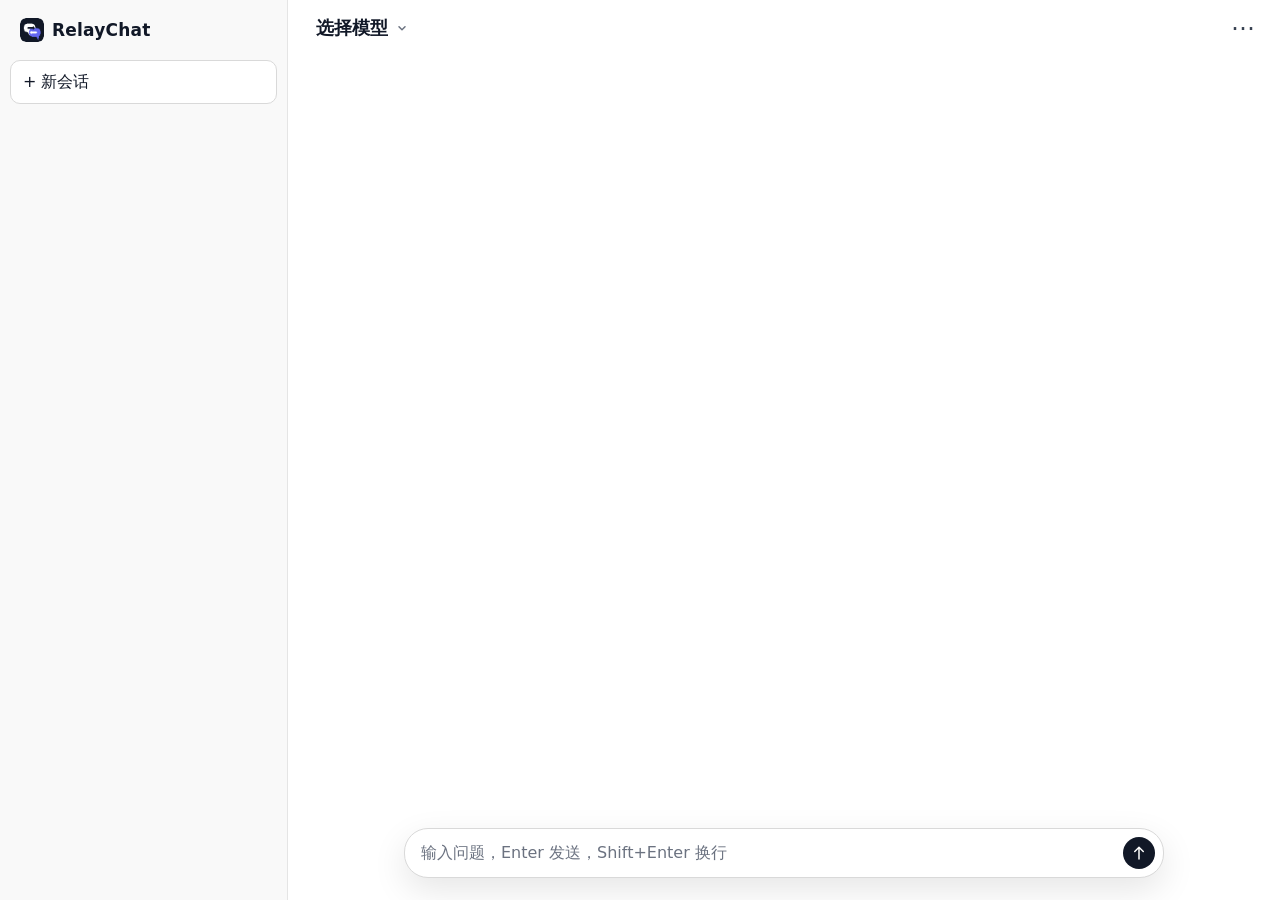
<file: src/static/index.html>
<!doctype html>
<html lang="zh-CN">
  <head>
    <meta charset="utf-8" />
    <meta name="viewport" content="width=device-width,initial-scale=1" />
    <title>RelayChat</title>
    <link rel="stylesheet" href="/static/style.css" />
    <link rel="icon" href="/static/favicon.ico" sizes="any" />
  </head>
  <body>
    <aside class="sidebar">
      <div class="brand">
        <img src="/static/favicon.ico" alt="" class="brand-icon" />RelayChat
      </div>
      <button id="newChat">+ 新会话</button>
      <div id="sessions" class="sessions"></div>
    </aside>

    <main class="main">
      <header>
        <div class="model-area">
          <button id="modelSwitcher" class="model-switcher" type="button">
            <span id="modelLabel">选择模型</span
            ><svg
              xmlns="http://www.w3.org/2000/svg"
              width="16"
              height="16"
              viewBox="0 0 16 16"
              aria-hidden="true"
              class="chevron"
            >
              <path
                d="M4.47 6.22a.75.75 0 0 1 1.06 0L8 8.69l2.47-2.47a.75.75 0 1 1 1.06 1.06l-3 3a.75.75 0 0 1-1.06 0l-3-3a.75.75 0 0 1 0-1.06Z"
                fill="currentColor"
              ></path>
            </svg>
          </button>
          <div id="modelMenu" class="model-menu hidden">
            <label
              >模型
              <select id="model"></select>
            </label>
            <label
              >协议
              <select id="protocol">
                <option value="anthropic">Anthropic</option>
                <option value="openai_chat">OpenAI Chat</option>
                <option value="openai_responses">OpenAI Responses</option>
              </select>
            </label>
          </div>
        </div>
        <div class="header-actions">
          <button
            id="menuToggle"
            class="icon-btn"
            type="button"
            aria-label="更多"
          >
            ⋯
          </button>
          <div id="appMenu" class="app-menu hidden">
            <div class="menu-section settings-panel">
              <div class="menu-title">设置</div>
              <label
                >外观
                <select id="theme">
                  <option value="auto">自动</option>
                  <option value="light">浅色</option>
                  <option value="dark">深色</option>
                </select>
              </label>
              <label
                >API URL
                <input
                  id="baseUrl"
                  placeholder="https://api.openai.com 或 https://api.anthropic.com"
                />
              </label>
              <label
                >Token
                <input id="token" type="password" placeholder="sk-..." />
              </label>
              <div class="row">
                <button id="saveSettings" type="button">保存</button>
                <button id="loadModels" type="button">获取模型</button>
              </div>
              <label
                >模型
                <select id="settingsModel"></select>
              </label>
              <label
                >协议
                <select id="settingsProtocol">
                  <option value="anthropic">Anthropic</option>
                  <option value="openai_chat">OpenAI Chat</option>
                  <option value="openai_responses">OpenAI Responses</option>
                </select>
              </label>
              <label class="check"
                ><input id="thinking" type="checkbox" /> 开启
                thinking/reasoning</label
              >
              <label
                >Temperature
                <input
                  id="temperature"
                  type="number"
                  min="0"
                  max="2"
                  step="0.1"
                  placeholder="可空"
                />
              </label>
              <label
                >Max tokens
                <input
                  id="maxTokens"
                  type="number"
                  min="1"
                  placeholder="可空"
                />
              </label>
              <label
                >系统提示词
                <textarea
                  id="systemPrompt"
                  rows="4"
                  placeholder="可选"
                ></textarea>
              </label>
            </div>
            <div class="menu-section danger-zone">
              <button id="deleteChat" class="menu-danger" type="button">
                删除当前会话
              </button>
              <button id="deleteAllChats" class="menu-danger" type="button">
                删除全部会话
              </button>
            </div>
          </div>
        </div>
      </header>
      <section id="messages" class="messages"></section>
      <button
        id="scrollBottom"
        class="scroll-bottom hidden"
        type="button"
        aria-label="滚动到底部"
      >
        <svg
          class="send-icon"
          xmlns="http://www.w3.org/2000/svg"
          width="20"
          height="20"
          viewBox="0 0 20 20"
          aria-hidden="true"
        >
          <path
            d="M10 3.5a.75.75 0 0 1 .53.22l4.25 4.25a.75.75 0 1 1-1.06 1.06l-2.97-2.97V16a.75.75 0 0 1-1.5 0V6.06L6.28 9.03a.75.75 0 0 1-1.06-1.06l4.25-4.25A.75.75 0 0 1 10 3.5Z"
            fill="currentColor"
          ></path>
        </svg>
      </button>
      <form id="composer" class="composer">
        <textarea
          id="input"
          rows="1"
          placeholder="输入问题，Enter 发送，Shift+Enter 换行"
        ></textarea>
        <button id="send" type="submit" aria-label="发送">
          <svg
            class="send-icon"
            xmlns="http://www.w3.org/2000/svg"
            width="20"
            height="20"
            viewBox="0 0 20 20"
            aria-hidden="true"
          >
            <path
              d="M10 3.5a.75.75 0 0 1 .53.22l4.25 4.25a.75.75 0 1 1-1.06 1.06l-2.97-2.97V16a.75.75 0 0 1-1.5 0V6.06L6.28 9.03a.75.75 0 0 1-1.06-1.06l4.25-4.25A.75.75 0 0 1 10 3.5Z"
              fill="currentColor"
            ></path>
          </svg>
          <svg
            class="stop-icon"
            xmlns="http://www.w3.org/2000/svg"
            width="20"
            height="20"
            viewBox="0 0 20 20"
            aria-hidden="true"
          >
            <rect
              x="5"
              y="5"
              width="10"
              height="10"
              rx="2"
              fill="currentColor"
            ></rect>
          </svg>
        </button>
      </form>
    </main>
    <div id="toast" class="toast hidden"></div>
    <script src="/static/markdown.js"></script>
    <script src="/static/app.js"></script>
  </body>
</html>
</file>
<file: static/style.css>
* {
  box-sizing: border-box;
}
:root {
  color-scheme: light;
  --bg: #fff;
  --surface: #fff;
  --surface-alt: #f9f9f9;
  --surface-muted: #f3f4f6;
  --surface-muted-hover: #ececec;
  --surface-hover: #f3f4f6;
  --surface-hover-strong: #e3e3e3;
  --surface-active: #e8e8e8;
  --surface-danger: #fee2e2;
  --surface-code: #f7f7f8;
  --surface-thinking: #f6f6f6;
  --text: #111827;
  --text-strong: #111827;
  --text-secondary: #374151;
  --text-muted: #6b7280;
  --text-session: #2f2f2f;
  --text-danger: #b91c1c;
  --text-error: #7f1d1d;
  --text-success: #047857;
  --text-inverse: #fff;
  --border: #e5e5e5;
  --border-subtle: #f0f0f0;
  --border-strong: #d9d9d9;
  --border-focus: #9ca3af;
  --border-quote: #d1d5db;
  --border-thinking: #a3a3a3;
  --shadow-menu: rgba(0, 0, 0, 0.18);
  --shadow-popover: rgba(0, 0, 0, 0.16);
  --shadow-button: rgba(0, 0, 0, 0.14);
  --shadow-composer: rgba(0, 0, 0, 0.1);
  --focus-ring: rgba(156, 163, 175, 0.18);
  --primary: #111827;
  --primary-hover: #374151;
  --disabled-bg: #d1d5db;
  --error-bg: #fef2f2;
  --error-border: #fecaca;
  --scrollbar: #d1d5db;
  --scrollbar-hover: #9ca3af;
}

@media (prefers-color-scheme: dark) {
  :root:not([data-theme]),
  :root[data-theme="auto"] {
    color-scheme: dark;
    --bg: #212121;
    --surface: #2f2f2f;
    --surface-alt: #171717;
    --surface-muted: #303030;
    --surface-muted-hover: #3a3a3a;
    --surface-hover: #2f2f2f;
    --surface-hover-strong: #3a3a3a;
    --surface-active: #343434;
    --surface-danger: #3a1f1f;
    --surface-code: #171717;
    --surface-thinking: #2a2a2a;
    --text: #ececec;
    --text-strong: #f4f4f4;
    --text-secondary: #c5c5c5;
    --text-muted: #a6a6a6;
    --text-session: #d6d6d6;
    --text-danger: #ff8a8a;
    --text-error: #ffb4b4;
    --text-success: #7dd3a8;
    --text-inverse: #171717;
    --border: #303030;
    --border-subtle: #353535;
    --border-strong: #4a4a4a;
    --border-focus: #6b7280;
    --border-quote: #565656;
    --border-thinking: #5f5f5f;
    --shadow-menu: rgba(0, 0, 0, 0.42);
    --shadow-popover: rgba(0, 0, 0, 0.36);
    --shadow-button: rgba(0, 0, 0, 0.38);
    --shadow-composer: rgba(0, 0, 0, 0.32);
    --focus-ring: rgba(107, 114, 128, 0.26);
    --primary: #f4f4f4;
    --primary-hover: #d9d9d9;
    --disabled-bg: #4a4a4a;
    --error-bg: #3a1f1f;
    --error-border: #7f2d2d;
    --scrollbar: #4a4a4a;
    --scrollbar-hover: #6b6b6b;
  }
}

:root[data-theme="dark"] {
  color-scheme: dark;
  --bg: #212121;
  --surface: #2f2f2f;
  --surface-alt: #171717;
  --surface-muted: #303030;
  --surface-muted-hover: #3a3a3a;
  --surface-hover: #2f2f2f;
  --surface-hover-strong: #3a3a3a;
  --surface-active: #343434;
  --surface-danger: #3a1f1f;
  --surface-code: #171717;
  --surface-thinking: #2a2a2a;
  --text: #ececec;
  --text-strong: #f4f4f4;
  --text-secondary: #c5c5c5;
  --text-muted: #a6a6a6;
  --text-session: #d6d6d6;
  --text-danger: #ff8a8a;
  --text-error: #ffb4b4;
  --text-success: #7dd3a8;
  --text-inverse: #171717;
  --border: #303030;
  --border-subtle: #353535;
  --border-strong: #4a4a4a;
  --border-focus: #6b7280;
  --border-quote: #565656;
  --border-thinking: #5f5f5f;
  --shadow-menu: rgba(0, 0, 0, 0.42);
  --shadow-popover: rgba(0, 0, 0, 0.36);
  --shadow-button: rgba(0, 0, 0, 0.38);
  --shadow-composer: rgba(0, 0, 0, 0.32);
  --focus-ring: rgba(107, 114, 128, 0.26);
  --primary: #f4f4f4;
  --primary-hover: #d9d9d9;
  --disabled-bg: #4a4a4a;
  --error-bg: #3a1f1f;
  --error-border: #7f2d2d;
  --scrollbar: #4a4a4a;
  --scrollbar-hover: #6b6b6b;
}

:root[data-theme="light"] {
  color-scheme: light;
}

html,
body {
  height: 100%;
}
body {
  margin: 0;
  height: 100vh;
  height: 100dvh;
  display: flex;
  font-family:
    ui-sans-serif,
    system-ui,
    -apple-system,
    BlinkMacSystemFont,
    "Segoe UI",
    Arial,
    "Noto Sans SC",
    sans-serif;
  background: var(--bg);
  color: var(--text);
}
.sidebar {
  width: 288px;
  background: var(--surface-alt);
  color: var(--text);
  padding: 10px;
  display: flex;
  flex-direction: column;
  gap: 10px;
  overflow: hidden;
  border-right: 1px solid var(--border);
}
.sidebar-overlay {
  display: none;
}
.brand {
  height: 40px;
  display: flex;
  align-items: center;
  gap: 8px;
  padding: 0 10px;
  font-weight: 650;
  font-size: 17px;
  letter-spacing: 0.2px;
}
.sidebar-close {
  display: none;
}
.brand-icon {
  width: 24px;
  height: 24px;
  border-radius: 6px;
  flex: 0 0 auto;
}
button,
select,
input,
textarea {
  font: inherit;
  color: inherit;
}
button {
  border: 0;
  border-radius: 10px;
  background: var(--surface-muted-hover);
  color: var(--text);
  padding: 10px 12px;
  cursor: pointer;
  transition:
    background 0.15s,
    transform 0.05s;
}
button:hover {
  background: var(--surface-hover-strong);
}
button:active {
  transform: scale(0.99);
}
#newChat {
  width: 100%;
  height: 44px;
  text-align: left;
  background: var(--surface);
  border: 1px solid var(--border-strong);
}
#newChat:hover {
  background: var(--surface-hover);
}
.sessions {
  flex: 1;
  min-height: 120px;
  overflow: auto;
  display: flex;
  flex-direction: column;
  gap: 2px;
  padding-right: 2px;
}
.session {
  height: 36px;
  padding: 0 6px 0 10px;
  border-radius: 9px;
  color: var(--text-session);
  cursor: pointer;
  font-size: 14px;
  display: flex;
  align-items: center;
  gap: 4px;
  position: relative;
}
.session:hover {
  background: var(--surface-hover);
}
.session.active {
  background: var(--surface-active);
}
.session-title {
  flex: 1;
  min-width: 0;
  white-space: nowrap;
  overflow: hidden;
  text-overflow: ellipsis;
  line-height: 36px;
}
.session-more {
  opacity: 0;
  width: 28px;
  height: 28px;
  border-radius: 8px;
  background: transparent;
  padding: 0;
  display: flex;
  align-items: center;
  justify-content: center;
  font-size: 18px;
  line-height: 1;
  color: var(--text-muted);
  flex: 0 0 auto;
}
.session:hover .session-more,
.session.active .session-more,
.session-more:focus {
  opacity: 1;
}
.session-more:hover {
  background: var(--surface-muted-hover);
}
.session-menu {
  position: absolute;
  right: 6px;
  top: 32px;
  min-width: 132px;
  background: var(--surface);
  border: 1px solid var(--border);
  border-radius: 12px;
  box-shadow: 0 12px 34px var(--shadow-popover);
  padding: 6px;
  z-index: 30;
}
.session-menu button {
  display: block;
  width: 100%;
  text-align: left;
  background: transparent;
  border-radius: 8px;
  padding: 9px 10px;
  font-size: 14px;
}
.session-menu button:hover {
  background: var(--surface-muted);
}
.session-menu .danger-item {
  color: var(--text-danger);
}
.session-menu .danger-item:hover {
  background: var(--surface-danger);
}
.main {
  flex: 1;
  min-width: 0;
  display: flex;
  flex-direction: column;
  background: var(--surface);
  position: relative;
}
.mobile-nav {
  display: none;
}
header {
  height: 56px;
  display: flex;
  align-items: center;
  justify-content: space-between;
  gap: 8px;
  padding: 8px 18px;
  background: var(--surface);
  position: relative;
  z-index: 5;
}
.model-area {
  position: relative;
  min-width: 0;
  max-width: min(620px, calc(100% - 70px));
}
.model-switcher {
  max-width: 100%;
  display: flex;
  align-items: center;
  gap: 6px;
  background: transparent;
  color: var(--text-strong);
  font-size: 18px;
  font-weight: 600;
  padding: 8px 10px;
  border-radius: 10px;
  text-align: left;
  line-height: 24px;
}
.model-switcher:hover {
  background: var(--surface-muted);
}
.model-switcher #modelLabel {
  overflow: hidden;
  text-overflow: ellipsis;
  white-space: nowrap;
}
.chevron {
  width: 16px;
  height: 16px;
  color: var(--text-muted);
  display: block;
  flex: 0 0 auto;
}
.header-actions {
  position: relative;
}
.icon-btn {
  width: 38px;
  height: 38px;
  border-radius: 50%;
  display: flex;
  align-items: center;
  justify-content: center;
  background: transparent;
  font-size: 24px;
  line-height: 1;
  color: var(--text-secondary);
  padding: 0;
}
.icon-btn:hover {
  background: var(--surface-muted);
}
.mobile-sidebar-toggle {
  width: 38px;
  height: 38px;
  border-radius: 10px;
  background: transparent;
  color: var(--text-secondary);
  padding: 0;
  display: flex;
  align-items: center;
  justify-content: center;
}
.mobile-sidebar-toggle:hover {
  background: var(--surface-muted);
}
.mobile-brand-icon {
  width: 24px;
  height: 24px;
  border-radius: 6px;
  flex: 0 0 auto;
}
.mobile-brand-title {
  font-weight: 650;
  font-size: 17px;
  color: var(--text-strong);
}
.hidden {
  display: none !important;
}
.toast {
  position: fixed;
  left: 50%;
  top: 18px;
  transform: translateX(-50%);
  z-index: 100;
  background: var(--primary);
  color: var(--text-inverse);
  border-radius: 999px;
  padding: 9px 14px;
  font-size: 14px;
  box-shadow: 0 10px 30px var(--shadow-menu);
  pointer-events: none;
}
.gate {
  position: fixed;
  inset: 0;
  z-index: 80;
  display: flex;
  align-items: center;
  justify-content: center;
  padding: 20px;
  background: rgba(0, 0, 0, 0.24);
}
.gate-panel {
  width: min(420px, 100%);
  background: var(--surface);
  color: var(--text);
  border: 1px solid var(--border);
  border-radius: 12px;
  box-shadow: 0 18px 55px var(--shadow-menu);
  padding: 22px;
}
.gate-panel h1 {
  margin: 0 0 8px;
  font-size: 22px;
  line-height: 1.25;
}
.gate-panel p {
  margin: 0 0 16px;
  color: var(--text-muted);
  line-height: 1.5;
}
.gate-panel label {
  display: block;
  margin: 12px 0 0;
  color: var(--text-muted);
  font-size: 12px;
}
.gate-panel input {
  width: 100%;
  margin-top: 5px;
  border: 1px solid var(--border-strong);
  background: var(--surface);
  color: var(--text);
  border-radius: 10px;
  padding: 10px;
  outline: none;
}
.modal-fields {
  margin-top: 4px;
}
.gate-actions {
  display: flex;
  gap: 10px;
  margin-top: 16px;
}
.gate-actions button {
  flex: 1;
}
.model-menu {
  position: absolute;
  left: 0;
  top: 46px;
  width: min(360px, calc(100vw - 28px));
  background: var(--surface);
  border: 1px solid var(--border);
  border-radius: 16px;
  box-shadow: 0 18px 55px var(--shadow-menu);
  padding: 16px;
  z-index: 20;
}
.model-menu label {
  display: block;
  margin: 0 0 12px;
  color: var(--text-muted);
  font-size: 12px;
}
.model-menu label:last-child {
  margin-bottom: 0;
}
.model-menu input,
.model-menu select {
  width: 100%;
  margin-top: 5px;
  border: 1px solid var(--border-strong);
  background: var(--surface);
  color: var(--text);
  border-radius: 10px;
  padding: 9px 10px;
  outline: none;
}
.model-menu input:focus,
.model-menu select:focus {
  border-color: var(--border-focus);
  box-shadow: 0 0 0 2px var(--focus-ring);
}
.app-menu {
  position: absolute;
  right: 0;
  top: 46px;
  width: min(380px, calc(100vw - 28px));
  max-height: calc(100vh - 80px);
  overflow: auto;
  background: var(--surface);
  border: 1px solid var(--border);
  border-radius: 16px;
  box-shadow: 0 18px 55px var(--shadow-menu);
  padding: 10px;
  z-index: 20;
}
.menu-section {
  padding: 8px;
  border-bottom: 1px solid var(--border-subtle);
}
.menu-section:last-child {
  border-bottom: 0;
}
.menu-title {
  font-size: 12px;
  font-weight: 700;
  color: var(--text-muted);
  margin: 2px 0 8px 2px;
}
.app-menu label {
  display: block;
  margin: 10px 0 4px;
  color: var(--text-muted);
  font-size: 12px;
}
.app-menu input,
.app-menu select,
.app-menu textarea {
  width: 100%;
  margin-top: 5px;
  border: 1px solid var(--border-strong);
  background: var(--surface);
  color: var(--text);
  border-radius: 10px;
  padding: 9px 10px;
  outline: none;
}
.app-menu input:focus,
.app-menu select:focus,
.app-menu textarea:focus {
  border-color: var(--border-focus);
  box-shadow: 0 0 0 2px var(--focus-ring);
}
.app-menu textarea {
  resize: vertical;
}
.url-combo,
.model-combo {
  position: relative;
  margin-top: 5px;
}
.app-menu .url-combo input,
.app-menu .model-combo input,
.model-menu .model-combo input {
  margin-top: 0;
  padding-right: 42px;
}
.url-combo-toggle,
.model-combo-toggle {
  position: absolute;
  right: 1px;
  top: 1px;
  bottom: 1px;
  width: 36px;
  height: auto;
  padding: 0;
  border-left: 1px solid var(--border);
  border-radius: 0 9px 9px 0;
  background: transparent;
  color: var(--text-muted);
  display: flex;
  align-items: center;
  justify-content: center;
}
.url-combo-toggle:hover,
.model-combo-toggle:hover {
  background: var(--surface-muted);
  color: var(--text);
}
.url-combo-toggle svg,
.model-combo-toggle svg {
  width: 16px;
  height: 16px;
  display: block;
}
.url-combo-menu,
.model-combo-menu {
  position: absolute;
  left: 0;
  right: 0;
  top: calc(100% + 6px);
  max-height: 220px;
  overflow: auto;
  background: var(--surface);
  border: 1px solid var(--border);
  border-radius: 12px;
  box-shadow: 0 12px 34px var(--shadow-popover);
  padding: 6px;
  z-index: 35;
}
.url-combo-item,
.model-combo-item {
  display: block;
  width: 100%;
  background: transparent;
  border-radius: 8px;
  padding: 9px 10px;
  text-align: left;
  font-size: 13px;
  line-height: 1.35;
  overflow: hidden;
  text-overflow: ellipsis;
  white-space: nowrap;
}
.url-combo-item:hover,
.model-combo-item:hover {
  background: var(--surface-muted);
}
.url-combo-empty,
.model-combo-empty {
  padding: 10px;
  color: var(--text-muted);
  font-size: 13px;
}
.app-menu .toggle-setting {
  min-height: 40px;
  display: flex;
  align-items: center;
  justify-content: space-between;
  gap: 12px;
  color: var(--text-secondary);
  font-size: 14px;
  cursor: pointer;
  user-select: none;
}
.app-menu .toggle-setting input {
  position: absolute;
  opacity: 0;
  pointer-events: none;
}
.toggle-switch {
  position: relative;
  width: 46px;
  height: 26px;
  border-radius: 999px;
  background: var(--surface-muted-hover);
  border: 1px solid var(--border-strong);
  flex: 0 0 auto;
  transition:
    background 0.15s,
    border-color 0.15s;
}
.toggle-switch::after {
  content: "";
  position: absolute;
  top: 3px;
  left: 3px;
  width: 18px;
  height: 18px;
  border-radius: 50%;
  background: var(--surface);
  box-shadow: 0 1px 4px var(--shadow-button);
  transition: transform 0.15s;
}
.toggle-setting input:checked + .toggle-switch {
  background: var(--primary);
  border-color: var(--primary);
}
.toggle-setting input:checked + .toggle-switch::after {
  transform: translateX(20px);
}
.toggle-setting input:focus-visible + .toggle-switch {
  box-shadow: 0 0 0 2px var(--focus-ring);
}
.row {
  display: flex;
  gap: 8px;
  margin: 8px 0;
}
.row button {
  flex: 1;
  font-size: 13px;
  padding: 9px;
}
.mode-row {
  display: flex;
  align-items: center;
  justify-content: space-between;
  gap: 10px;
  padding: 8px 0 4px;
  color: var(--text-muted);
  font-size: 13px;
}
.mode-actions {
  display: flex;
  gap: 6px;
  flex: 0 0 auto;
}
.mode-row button {
  flex: 0 0 auto;
  padding: 7px 10px;
  font-size: 12px;
}
.danger-zone {
  display: flex;
  flex-direction: column;
  gap: 6px;
}
.menu-danger {
  width: 100%;
  background: transparent;
  color: var(--text-danger);
  text-align: left;
}
.menu-danger:hover {
  background: var(--surface-danger);
}
.messages {
  flex: 1;
  overflow: auto;
  padding: 24px 16px 160px;
  scroll-behavior: smooth;
}
.messages:has(.muted) {
  display: flex;
  align-items: center;
  justify-content: center;
}
.muted {
  max-width: 720px;
  margin: 12vh auto 0;
  text-align: center;
  color: var(--text-muted);
  font-size: 15px;
}
.muted:before {
  content: "今天想聊点什么？";
  display: block;
  color: var(--text);
  font-size: 30px;
  font-weight: 600;
  margin-bottom: 16px;
}
.msg {
  max-width: 760px;
  margin: 0 auto 22px;
  line-height: 1.72;
  overflow-wrap: anywhere;
  font-size: 16px;
}
.msg.user {
  display: flex;
  justify-content: flex-end;
  white-space: pre-wrap;
}
.msg.user .content {
  max-width: min(620px, 80%);
  background: var(--surface-muted);
  border-radius: 22px;
  padding: 10px 16px;
  color: var(--text);
}
.msg.assistant {
  color: var(--text);
}
.role {
  display: none;
}
.msg.assistant .content {
  padding: 0 2px;
  white-space: normal;
}
.msg.assistant .content > *:first-child,
.thinking > *:first-child {
  margin-top: 0;
}
.msg.assistant .content > *:last-child,
.thinking > *:last-child {
  margin-bottom: 0;
}
.msg.assistant .content p,
.thinking p {
  margin: 0 0 0.65em;
}
.msg.assistant .content ul,
.msg.assistant .content ol,
.thinking ul,
.thinking ol {
  margin: 0.35em 0 0.65em;
  padding-left: 1.45em;
}
.msg.assistant .content li,
.thinking li {
  margin: 0.15em 0;
}
.msg.assistant .content .markdown-table,
.thinking .markdown-table {
  margin: 0.75em 0;
  max-width: 100%;
  overflow-x: auto;
}
.msg.assistant .content table,
.thinking table {
  width: max-content;
  min-width: 100%;
  border-collapse: collapse;
  font-size: 0.95em;
  line-height: 1.45;
}
.msg.assistant .content th,
.msg.assistant .content td,
.thinking th,
.thinking td {
  padding: 8px 10px;
  border: 1px solid var(--border);
  vertical-align: top;
}
.msg.assistant .content th,
.thinking th {
  background: var(--surface-muted);
  font-weight: 650;
  text-align: left;
}
.msg.assistant .content h1,
.msg.assistant .content h2,
.msg.assistant .content h3,
.msg.assistant .content h4,
.msg.assistant .content h5,
.msg.assistant .content h6,
.thinking h1,
.thinking h2,
.thinking h3,
.thinking h4,
.thinking h5,
.thinking h6 {
  margin: 0.85em 0 0.35em;
  line-height: 1.35;
}
.msg.assistant .content .code-block,
.thinking .code-block {
  position: relative;
  margin: 0.75em 0;
  background: var(--surface-code);
  border: 1px solid var(--border);
  border-radius: 12px;
}
.msg.assistant .content pre,
.thinking pre {
  margin: 0;
  padding: 14px 52px 14px 16px;
  overflow: auto;
  line-height: 1.55;
  white-space: pre;
}
.copy-code {
  position: absolute;
  top: 8px;
  right: 8px;
  z-index: 1;
  width: 32px;
  height: 32px;
  display: flex;
  align-items: center;
  justify-content: center;
  padding: 0;
  border-radius: 8px;
  background: transparent;
  color: var(--text-muted);
}
.copy-code:hover {
  background: var(--surface-muted-hover);
  color: var(--text);
}
.copy-code.copied {
  color: var(--text-success);
}
.copy-code .icon-md {
  width: 20px;
  height: 20px;
  display: block;
}
.msg.assistant .content code,
.thinking code {
  font-family: ui-monospace, SFMono-Regular, Menlo, Consolas, monospace;
  font-size: 0.92em;
}
.msg.assistant .content pre code,
.thinking pre code {
  display: block;
  background: transparent;
  padding: 0;
  border-radius: 0;
  white-space: inherit;
}
.msg.assistant .content :not(pre) > code,
.thinking :not(pre) > code {
  background: var(--surface-muted);
  border-radius: 4px;
  padding: 0.12em 0.3em;
}
.msg.assistant .content blockquote,
.thinking blockquote {
  margin: 0.45em 0 0.65em;
  padding-left: 12px;
  border-left: 3px solid var(--border-quote);
  color: var(--text-muted);
}
.msg.assistant .content hr,
.thinking hr {
  height: 1px;
  margin: 1.1em 0;
  border: 0;
  background: var(--border);
}
.thinking {
  margin: 0 0 12px 0;
  border-left: 3px solid var(--border-thinking);
  padding: 9px 12px;
  color: var(--text-muted);
  background: var(--surface-thinking);
  border-radius: 8px;
  font-size: 14px;
  line-height: 1.55;
  white-space: normal;
}
.thinking:empty {
  display: none;
}
.content:empty:after {
  content: "正在思考…";
  opacity: 0.55;
}
.main.empty-chat .messages {
  padding-bottom: 260px;
  display: flex;
  align-items: center;
  justify-content: center;
}
.main.empty-chat .muted {
  margin: -120px auto 0;
}
.main.empty-chat .composer {
  bottom: auto;
  top: 50%;
  transform: translate(-50%, 18px);
}
.main.empty-chat .scroll-bottom {
  display: none !important;
}
.main.empty-chat .question-nav {
  display: none !important;
}
.question-nav {
  position: absolute;
  right: max(18px, calc((100% - 760px) / 2 - 58px));
  top: 50%;
  transform: translateY(-50%);
  z-index: 4;
  display: flex;
  flex-direction: column;
  gap: 8px;
  max-height: min(50vh, 360px);
  overflow: visible;
  padding: 2px;
}
.question-nav-item {
  position: relative;
  width: 30px;
  height: 30px;
  padding: 0;
  border: 1px solid transparent;
  border-radius: 50%;
  background: transparent;
  color: var(--text-muted);
  font-size: 12px;
  font-weight: 650;
  line-height: 1;
  display: flex;
  align-items: center;
  justify-content: center;
}
.question-nav-number {
  display: block;
}
.question-nav-tip {
  position: absolute;
  right: calc(100% + 10px);
  top: 50%;
  width: max-content;
  max-width: min(320px, calc(100vw - 120px));
  transform: translate(4px, -50%);
  opacity: 0;
  pointer-events: none;
  padding: 8px 10px;
  border: 1px solid var(--border);
  border-radius: 10px;
  background: var(--surface);
  color: var(--text-secondary);
  box-shadow: 0 10px 30px var(--shadow-popover);
  font-size: 13px;
  font-weight: 500;
  line-height: 1.4;
  text-align: left;
  white-space: normal;
  overflow-wrap: anywhere;
  display: -webkit-box;
  -webkit-box-orient: vertical;
  -webkit-line-clamp: 3;
  overflow: hidden;
  transition:
    opacity 0.12s ease,
    transform 0.12s ease;
}
.question-nav-item:hover .question-nav-tip,
.question-nav-item:focus-visible .question-nav-tip {
  opacity: 1;
  transform: translate(0, -50%);
}
.question-nav-item:hover {
  background: var(--surface-muted);
  color: var(--text);
}
.question-nav-item.active {
  border-color: var(--border-strong);
  background: var(--surface);
  color: var(--text);
  box-shadow: 0 6px 18px var(--shadow-button);
}
@media (max-width: 940px) {
  .messages {
    padding-right: 52px;
  }
  .question-nav {
    right: 10px;
  }
}
.scroll-bottom {
  position: absolute;
  left: 50%;
  bottom: 96px;
  transform: translateX(-50%);
  z-index: 4;
  width: 36px;
  height: 36px;
  display: flex;
  align-items: center;
  justify-content: center;
  padding: 0;
  border: 1px solid var(--border-strong);
  border-radius: 50%;
  background: var(--surface);
  color: var(--text-secondary);
  box-shadow: 0 8px 24px var(--shadow-button);
}
.scroll-bottom:hover {
  background: var(--surface-muted);
}
.scroll-bottom:active {
  transform: translateX(-50%) scale(0.99);
}
.scroll-bottom svg {
  width: 20px;
  height: 20px;
  transform: rotate(180deg);
}
.composer {
  position: absolute;
  left: 50%;
  bottom: 22px;
  transform: translateX(-50%);
  width: min(760px, calc(100% - 32px));
  display: flex;
  gap: 10px;
  align-items: center;
  background: var(--surface);
  border: 1px solid var(--border-strong);
  border-radius: 24px;
  padding: 8px 8px 8px 16px;
  box-shadow: 0 12px 34px var(--shadow-composer);
}
.composer textarea {
  flex: 1;
  min-height: 24px;
  height: 24px;
  max-height: 33vh;
  resize: none;
  border: 0;
  outline: none;
  background: transparent;
  color: var(--text);
  padding: 0;
  line-height: 24px;
  display: block;
  align-self: center;
}
.composer textarea::placeholder {
  color: var(--text-muted);
}
.composer button {
  width: 32px;
  height: 32px;
  border-radius: 50%;
  padding: 0;
  background: var(--primary);
  color: var(--text-inverse);
  font-size: 0;
  position: relative;
  flex: 0 0 auto;
}
.composer button:hover {
  background: var(--primary-hover);
}
.composer button svg {
  position: absolute;
  inset: 0;
  margin: auto;
  width: 20px;
  height: 20px;
}
.composer button .stop-icon {
  display: none;
}
.composer button.stop {
  background: var(--primary);
  color: var(--text-inverse);
}
.composer button.stop .send-icon {
  display: none;
}
.composer button.stop .stop-icon {
  display: block;
  width: 20px;
  height: 20px;
}
.composer button:disabled {
  background: var(--disabled-bg);
  color: var(--text-muted);
  cursor: not-allowed;
}
.error {
  max-width: 760px;
  margin: 0 auto 16px;
  color: var(--text-error);
  background: var(--error-bg);
  border: 1px solid var(--error-border);
  padding: 12px 14px;
  border-radius: 12px;
}
::-webkit-scrollbar {
  width: 9px;
  height: 9px;
}
::-webkit-scrollbar-thumb {
  background: var(--scrollbar);
  border-radius: 999px;
}
::-webkit-scrollbar-thumb:hover {
  background: var(--scrollbar-hover);
}
@media (max-width: 820px) {
  body {
    display: flex;
    height: 100dvh;
    overflow: hidden;
  }
  .sidebar {
    position: fixed;
    left: 0;
    top: 0;
    bottom: 0;
    z-index: 60;
    width: min(320px, 84vw);
    height: 100dvh;
    border-right: 1px solid var(--border);
    border-bottom: 0;
    box-shadow: 14px 0 38px var(--shadow-menu);
    transform: translateX(-100%);
    transition: transform 0.18s ease;
  }
  body.sidebar-open .sidebar {
    transform: translateX(0);
  }
  .brand {
    justify-content: space-between;
  }
  .sidebar-close {
    width: 32px;
    height: 32px;
    border-radius: 8px;
    padding: 0;
    background: transparent;
    color: var(--text-muted);
    display: flex;
    align-items: center;
    justify-content: center;
    margin-left: auto;
  }
  .sidebar-close:hover {
    background: var(--surface-muted-hover);
    color: var(--text);
  }
  .sidebar-overlay {
    position: fixed;
    inset: 0;
    z-index: 50;
    display: block;
    background: rgba(0, 0, 0, 0.32);
    opacity: 0;
    pointer-events: none;
    transition: opacity 0.18s ease;
  }
  body.sidebar-open .sidebar-overlay {
    opacity: 1;
    pointer-events: auto;
  }
  .main {
    width: 100%;
    height: 100dvh;
  }
  .question-nav {
    right: 8px;
    gap: 6px;
    max-height: min(42vh, 280px);
  }
  .question-nav-item {
    width: 28px;
    height: 28px;
    font-size: 11px;
    background: var(--surface);
    box-shadow: 0 3px 12px var(--shadow-button);
  }
  .question-nav-tip {
    display: none;
  }
  .messages {
    padding: 16px 42px 130px 12px;
  }
  .msg {
    max-width: 100%;
  }
  .composer {
    bottom: calc(12px + env(safe-area-inset-bottom));
    width: calc(100% - 20px);
  }
  header {
    height: 50px;
    min-height: 50px;
    flex-wrap: nowrap;
    padding: 4px 10px;
    gap: 6px;
  }
  .mobile-nav {
    display: flex;
    align-items: center;
    gap: 8px;
    height: 38px;
    flex: 1 1 auto;
  }
  .header-actions {
    flex: 0 0 auto;
    order: 1;
  }
  .app-menu {
    position: fixed;
    left: 10px;
    right: 10px;
    top: 50px;
    width: auto;
    max-height: calc(100dvh - 82px - env(safe-area-inset-bottom));
    border-radius: 12px;
  }
  .model-area {
    display: none;
  }
  .model-switcher {
    font-size: 16px;
  }
  .muted:before {
    font-size: 24px;
  }
}
</file>
